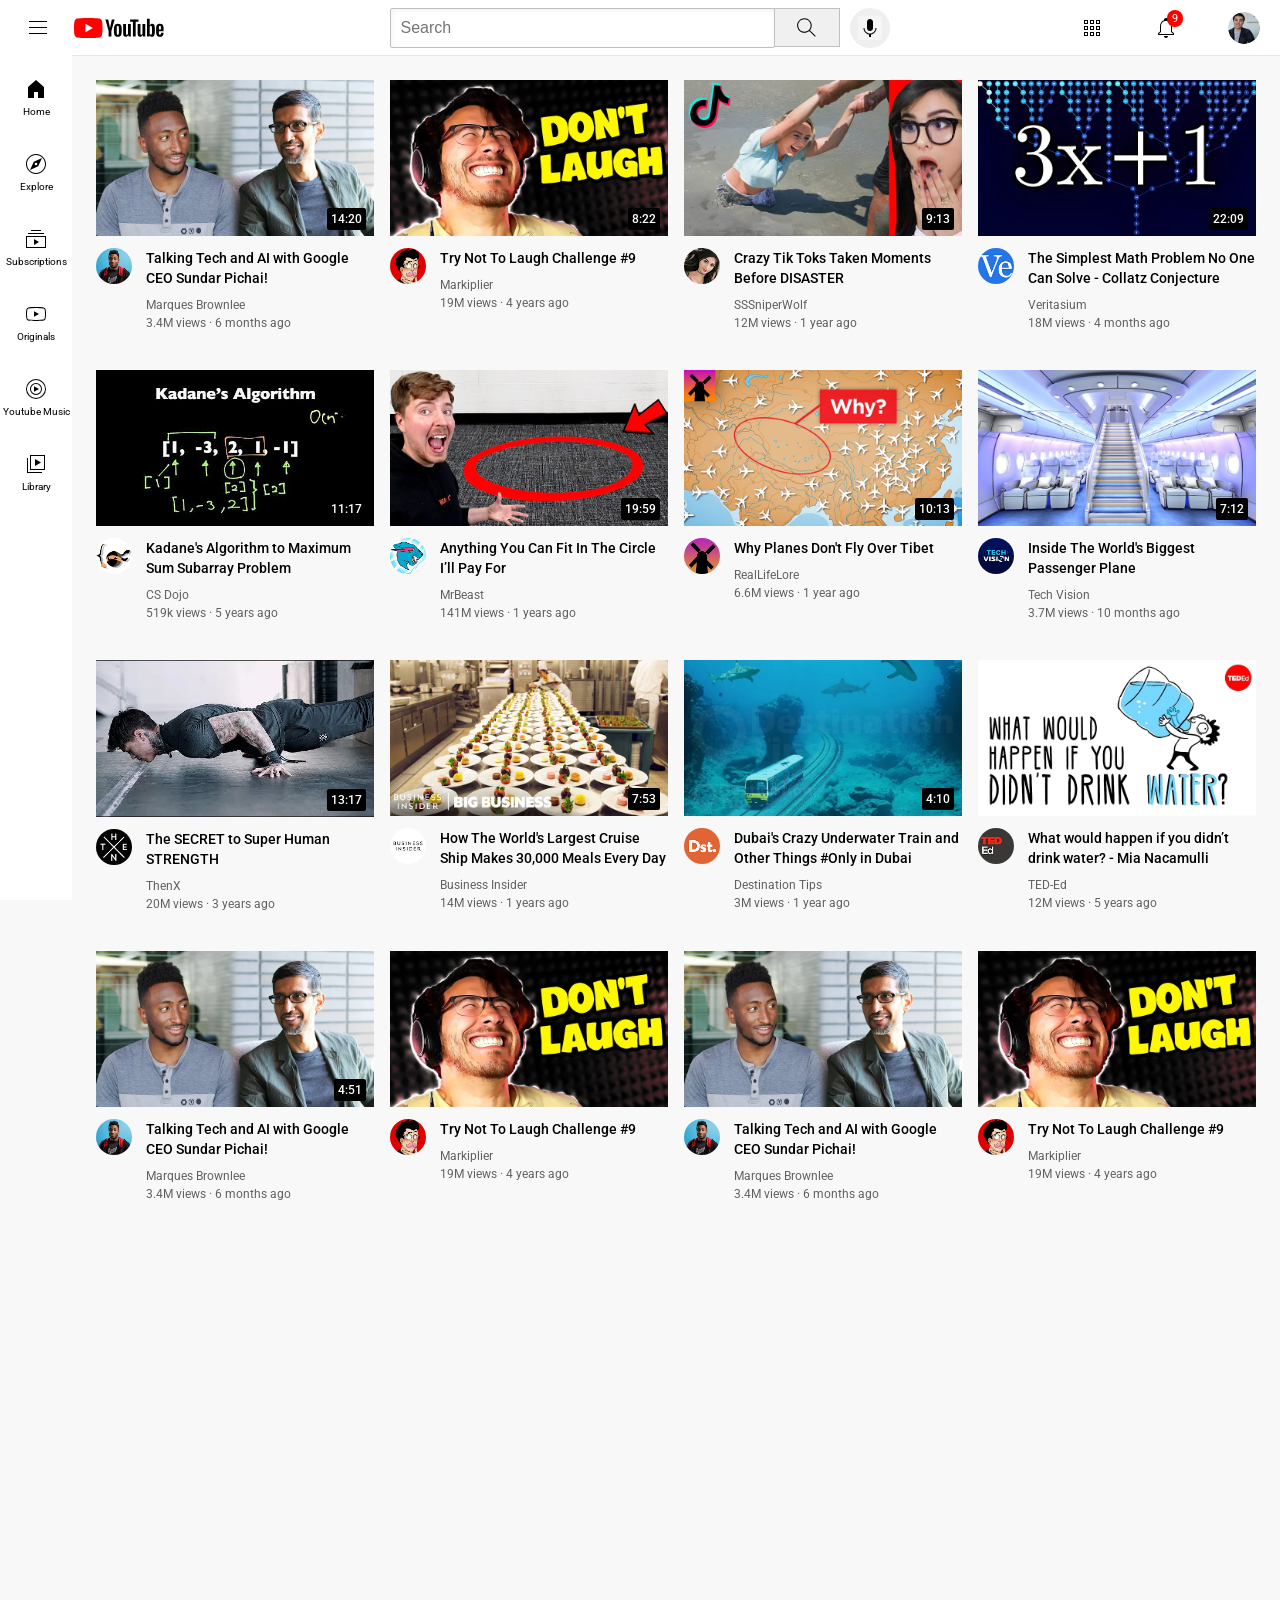
<file: index.html>
<!DOCTYPE html>
<html>
    <head>
        <link rel="preconnect" href="https://fonts.googleapis.com">
        <link rel="preconnect" href="https://fonts.gstatic.com" crossorigin>
        <link href="https://fonts.googleapis.com/css2?family=Roboto:wght@100;400;500;700&display=swap" rel="stylesheet">
        <link rel="stylesheet" href="styles_yt/general.css">
        <link rel="stylesheet" href="styles_yt/header.css">
        <link rel="stylesheet" href="styles_yt/video.css">
        <link rel="stylesheet" href="styles_yt/sidebar.css">
    </head>
    <body >
        <div class="header">
            <div class="left-section">
                <img class="hamburger-menu" src="icons/hamburger-menu.svg">
                <img class="youtube-logo" src="icons/youtube-logo.svg">
            </div>
            <div class="middle-section">
                <input class="search-bar" type="text" placeholder="Search">
                <button class="search-button">
                    <img class="search-icon" src="icons/search.svg">
                    <div class="tooltip">Search</div>
                </button>
                <button class="voice-button">
                    <img class="voice-icon" src="icons/voice-search-icon.svg">
                    <div class="tooltip">Search with your voice</div>
                </button>
            </div>
            <div class="right-section">
                <div class="upload-icon-container">
                    <img class="upload-icon" src="icons/upload.svg">
                </div>
                
                <img class="apps-icon" src="icons/youtube-apps.svg">
                <div class="notification-icon-container">
                    <img class="notification-icon" src="icons/notifications.svg">
                    <div class="notification-count">
                        9
                    </div>
                </div>
                
                <img class="current-user-picture" src="icons/my-channel.jpeg">
            </div>
            
        </div>
        <div class="sidebar">
            <div class="sidebar-link">
                <img src="icons/home.svg">
                <div>Home</div>
            </div>
            <div class="sidebar-link">
                <img src="icons/explore.svg">
                <div>Explore</div>
            </div>
            <div class="sidebar-link">
                <img src="icons/subscriptions.svg">
                <div>Subscriptions</div>
            </div>
            <div class="sidebar-link">
                <img src="icons/originals.svg">
                <div>Originals</div>
            </div>
            <div class="sidebar-link">
                <img src="icons/youtube-music.svg">
                <div>Youtube Music</div>
            </div>
            <div class="sidebar-link">
                <img src="icons/library.svg">
                <div>Library</div>
            </div>
        </div>
        <div class="video-grid">
            <div class="video-preview">
                <div class="thumbnail-row">
                    <img class="thumbnail" src="thumbnails/thumbnail-1.webp">
                    <div class="video-time">
                        14:20
                    </div>
                </div>
                <div class="video-info-grid">
                    <div class="channel-picture">
                        <img class="profile-picture" src="channel-picture/channel-1.jpeg">
                    </div>
                    <div class="video-info">
                        <p class="video-title">
                        Talking Tech and AI with Google CEO Sundar Pichai!
                        </p>
                        <p class="video-author">
                            Marques Brownlee        
                        </p>
                        <p class="video-stats">
                            3.4M views &#183; 6 months ago       
                        </p>
                    </div>             
                </div>
            </div>
            <div class="video-preview">
                <div class="thumbnail-row">
                    <img class="thumbnail" src="thumbnails/thumbnail-2.webp">
                    <div class="video-time">
                        8:22
                    </div>
                </div>
                <div class="video-info-grid">
                    <div class="channel-picture">
                        <img class="profile-picture" src="channel-picture/channel-2.jpeg">
                    </div>
                    <div class="video-info">
                        <p class="video-title">
                            Try Not To Laugh Challenge #9
                        </p>
                        <p class="video-author">
                            Markiplier        
                        </p>
                        <p class="video-stats">
                            19M views &#183; 4 years ago       
                        </p>
                    </div>
                </div>
            </div>
            <div class="video-preview">
                <div class="thumbnail-row">
                    <img class="thumbnail" src="thumbnails/thumbnail-3.webp">
                    <div class="video-time">
                        9:13
                    </div>
                </div>
                <div class="video-info-grid">
                    <div class="channel-picture">
                        <img class="profile-picture" src="channel-picture/channel-3.jpeg">
                    </div>
                    <div class="video-info">
                        <p class="video-title">
                            Crazy Tik Toks Taken Moments Before DISASTER
                        </p>
                        <p class="video-author">
                            SSSniperWolf        
                        </p>
                        <p class="video-stats">
                            12M views &#183; 1 year ago      
                        </p>
                    </div>             
                </div>
            </div>
            <div class="video-preview">
                <div class="thumbnail-row">
                    <img class="thumbnail" src="thumbnails/thumbnail-4.webp">
                    <div class="video-time">
                        22:09
                    </div>
                </div>
                <div class="video-info-grid">
                    <div class="channel-picture">
                        <img class="profile-picture" src="channel-picture/channel-4.jpeg">
                    </div>
                    <div class="video-info">
                        <p class="video-title">
                            The Simplest Math Problem No One Can Solve - Collatz Conjecture
                        </p>
                        <p class="video-author">
                            Veritasium        
                        </p>
                        <p class="video-stats">
                            18M views &#183; 4 months ago       
                        </p>
                    </div>
                </div>
            </div>
            <div class="video-preview">
                <div class="thumbnail-row">
                    <img class="thumbnail" src="thumbnails/thumbnail-5.webp">
                    <div class="video-time">
                        11:17
                    </div>
                </div>
                <div class="video-info-grid">
                    <div class="channel-picture">
                        <img class="profile-picture" src="channel-picture/channel-5.jpeg">
                    </div>
                    <div class="video-info">
                        <p class="video-title">
                            Kadane's Algorithm to Maximum Sum Subarray Problem
                        </p>
                        <p class="video-author">
                            CS Dojo        
                        </p>
                        <p class="video-stats">
                            519k views &#183; 5 years ago       
                        </p>
                    </div>             
                </div>
            </div>
            <div class="video-preview">
                <div class="thumbnail-row">
                    <img class="thumbnail" src="thumbnails/thumbnail-6.webp">
                    <div class="video-time">
                        19:59
                    </div>
                </div>
                <div class="video-info-grid">
                    <div class="channel-picture">
                        <img class="profile-picture" src="channel-picture/channel-6.jpeg">
                    </div>
                    <div class="video-info">
                        <p class="video-title">
                            Anything You Can Fit In The Circle I’ll Pay For
                        </p>
                        <p class="video-author">
                            MrBeast        
                        </p>
                        <p class="video-stats">
                            141M views &#183; 1 years ago       
                        </p>
                    </div>
                </div>
            </div>
            <div class="video-preview">
                <div class="thumbnail-row">
                    <img class="thumbnail" src="thumbnails/thumbnail-7.webp">
                    <div class="video-time">
                        10:13
                    </div>
                </div>
                <div class="video-info-grid">
                    <div class="channel-picture">
                        <img class="profile-picture" src="channel-picture/channel-7.jpeg">
                    </div>
                    <div class="video-info">
                        <p class="video-title">
                            Why Planes Don't Fly Over Tibet
                        </p>
                        <p class="video-author">
                            RealLifeLore        
                        </p>
                        <p class="video-stats">
                            6.6M views &#183; 1 year ago       
                        </p>
                    </div>             
                </div>
            </div>
            <div class="video-preview">
                <div class="thumbnail-row">
                    <img class="thumbnail" src="thumbnails/thumbnail-8.webp">
                    <div class="video-time">
                        7:12
                    </div>
                </div>
                <div class="video-info-grid">
                    <div class="channel-picture">
                        <img class="profile-picture" src="channel-picture/channel-8.jpeg">
                    </div>
                    <div class="video-info">
                        <p class="video-title">
                            Inside The World's Biggest Passenger Plane
                        </p>
                        <p class="video-author">
                            Tech Vision        
                        </p>
                        <p class="video-stats">
                            3.7M views &#183; 10 months ago       
                        </p>
                    </div>
                </div>
            </div>
            <div class="video-preview">
                <div class="thumbnail-row">
                    <img class="thumbnail" src="thumbnails/thumbnail-9.webp">
                    <div class="video-time">
                        13:17
                    </div>
                </div>
                <div class="video-info-grid">
                    <div class="channel-picture">
                        <img class="profile-picture" src="channel-picture/channel-9.jpeg">
                    </div>
                    <div class="video-info">
                        <p class="video-title">
                            The SECRET to Super Human STRENGTH
                        </p>
                        <p class="video-author">
                            ThenX        
                        </p>
                        <p class="video-stats">
                            20M views &#183; 3 years ago       
                        </p>
                    </div>             
                </div>
            </div>
            <div class="video-preview">
                <div class="thumbnail-row">
                    <img class="thumbnail" src="thumbnails/thumbnail-10.webp">
                    <div class="video-time">
                        7:53
                    </div>
                </div>
                <div class="video-info-grid">
                    <div class="channel-picture">
                        <img class="profile-picture" src="channel-picture/channel-10.jpeg">
                    </div>
                    <div class="video-info">
                        <p class="video-title">
                            How The World's Largest Cruise Ship Makes 30,000 Meals Every Day
                        </p>
                        <p class="video-author">
                            Business Insider        
                        </p>
                        <p class="video-stats">
                            14M views &#183; 1 years ago       
                        </p>
                    </div>
                </div>
            </div>
            <div class="video-preview">
                <div class="thumbnail-row">
                    <img class="thumbnail" src="thumbnails/thumbnail-11.webp">
                    <div class="video-time">
                        4:10
                    </div>
                </div>
                <div class="video-info-grid">
                    <div class="channel-picture">
                        <img class="profile-picture" src="channel-picture/channel-11.jpeg">
                    </div>
                    <div class="video-info">
                        <p class="video-title">
                        
                        Dubai's Crazy Underwater Train and Other Things #Only in Dubai
                        </p>
                        <p class="video-author">
                            Destination Tips        
                        </p>
                        <p class="video-stats">
                            3M views &#183; 1 year ago       
                        </p>
                    </div>             
                </div>
            </div>
            <div class="video-preview">
                <div class="thumbnail-row">
                    <img class="thumbnail" src="thumbnails/thumbnail-12.webp">
                </div>
                <div class="video-info-grid">
                    <div class="channel-picture">
                        <img class="profile-picture" src="channel-picture/channel-12.jpeg">
                    </div>
                    <div class="video-info">
                        <p class="video-title">
                            
                            What would happen if you didn’t drink water? - Mia Nacamulli
                        </p>
                        <p class="video-author">
                           TED-Ed        
                        </p>
                        <p class="video-stats">
                            12M views &#183; 5 years ago       
                        </p>
                    </div>
                </div>
            </div>
            <div class="video-preview">
                <div class="thumbnail-row">
                    <img class="thumbnail" src="thumbnails/thumbnail-1.webp">
                    <div class="video-time">
                        4:51
                    </div>
                </div>
                <div class="video-info-grid">
                    <div class="channel-picture">
                        <img class="profile-picture" src="channel-picture/channel-1.jpeg">
                    </div>
                    <div class="video-info">
                        <p class="video-title">
                        Talking Tech and AI with Google CEO Sundar Pichai!
                        </p>
                        <p class="video-author">
                            Marques Brownlee        
                        </p>
                        <p class="video-stats">
                            3.4M views &#183; 6 months ago       
                        </p>
                    </div>             
                </div>
            </div>
            <div class="video-preview">
                <div class="thumbnail-row">
                    <img class="thumbnail" src="thumbnails/thumbnail-2.webp">
                </div>
                <div class="video-info-grid">
                    <div class="channel-picture">
                        <img class="profile-picture" src="channel-picture/channel-2.jpeg">
                    </div>
                    <div class="video-info">
                        <p class="video-title">
                            Try Not To Laugh Challenge #9
                        </p>
                        <p class="video-author">
                            Markiplier        
                        </p>
                        <p class="video-stats">
                            19M views &#183; 4 years ago       
                        </p>
                    </div>
                </div>
            </div>
            <div class="video-preview">
                <div class="thumbnail-row">
                    <img class="thumbnail" src="thumbnails/thumbnail-1.webp">
                </div>
                <div class="video-info-grid">
                    <div class="channel-picture">
                        <img class="profile-picture" src="channel-picture/channel-1.jpeg">
                    </div>
                    <div class="video-info">
                        <p class="video-title">
                        Talking Tech and AI with Google CEO Sundar Pichai!
                        </p>
                        <p class="video-author">
                            Marques Brownlee        
                        </p>
                        <p class="video-stats">
                            3.4M views &#183; 6 months ago       
                        </p>
                    </div>             
                </div>
            </div>
            <div class="video-preview">
                <div class="thumbnail-row">
                    <img class="thumbnail" src="thumbnails/thumbnail-2.webp">
                </div>
                <div class="video-info-grid">
                    <div class="channel-picture">
                        <img class="profile-picture" src="channel-picture/channel-2.jpeg">
                    </div>
                    <div class="video-info">
                        <p class="video-title">
                            Try Not To Laugh Challenge #9
                        </p>
                        <p class="video-author">
                            Markiplier        
                        </p>
                        <p class="video-stats">
                            19M views &#183; 4 years ago       
                        </p>
                    </div>
                </div>
            </div>
        </div>  
             
    </body>
</html>
</file>
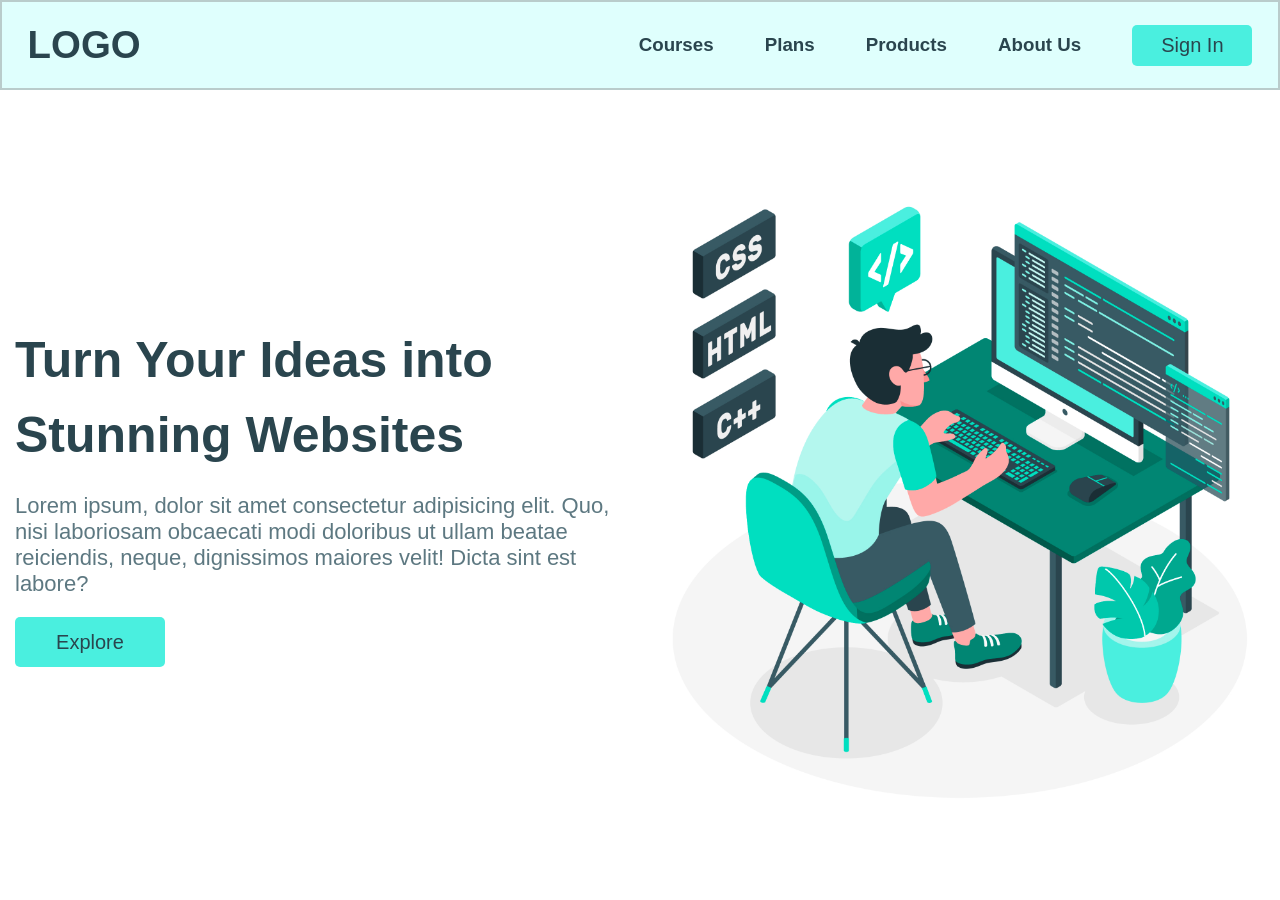
<file: t2.html>
<!DOCTYPE html>
<html lang="en">
<head>
    <meta charset="UTF-8">
    <meta name="viewport" content="width=device-width, initial-scale=1.0">
    <link rel="stylesheet" href="https://cdnjs.cloudflare.com/ajax/libs/font-awesome/6.7.2/css/all.min.css">
    <link rel="stylesheet" href="t2.css">
    <title>test</title>
</head>
<body>
    <main>
        <header>
        <div id="logo"><h2>LOGO</h2></div>
            <nav>
            <h3>Courses</h3>
            <h3>Plans</h3>
            <h3>Products</h3>
            <h3>About Us</h3>
            <button class="nav_btn">Sign In</button>
            <i class="fa-solid fa-bars" id="menu_icon"></i>
            </nav>
        </header>
        <div class="content">
            <div class="left">
                <h1>
                    Turn Your Ideas into <span>Stunning</span> Websites
                </h1>
                <p>Lorem ipsum, dolor sit amet consectetur adipisicing elit. Quo, nisi laboriosam obcaecati modi doloribus ut ullam beatae reiciendis, neque, dignissimos maiores velit! Dicta sint est labore?</p>
                <button>Explore</button>
            </div>
            <div class="right">
                <img src="./img/website.jpg" alt="Hero Image" id="hero">
            </div>
        </div>

    </main>
    
</body>
</html>
</file>
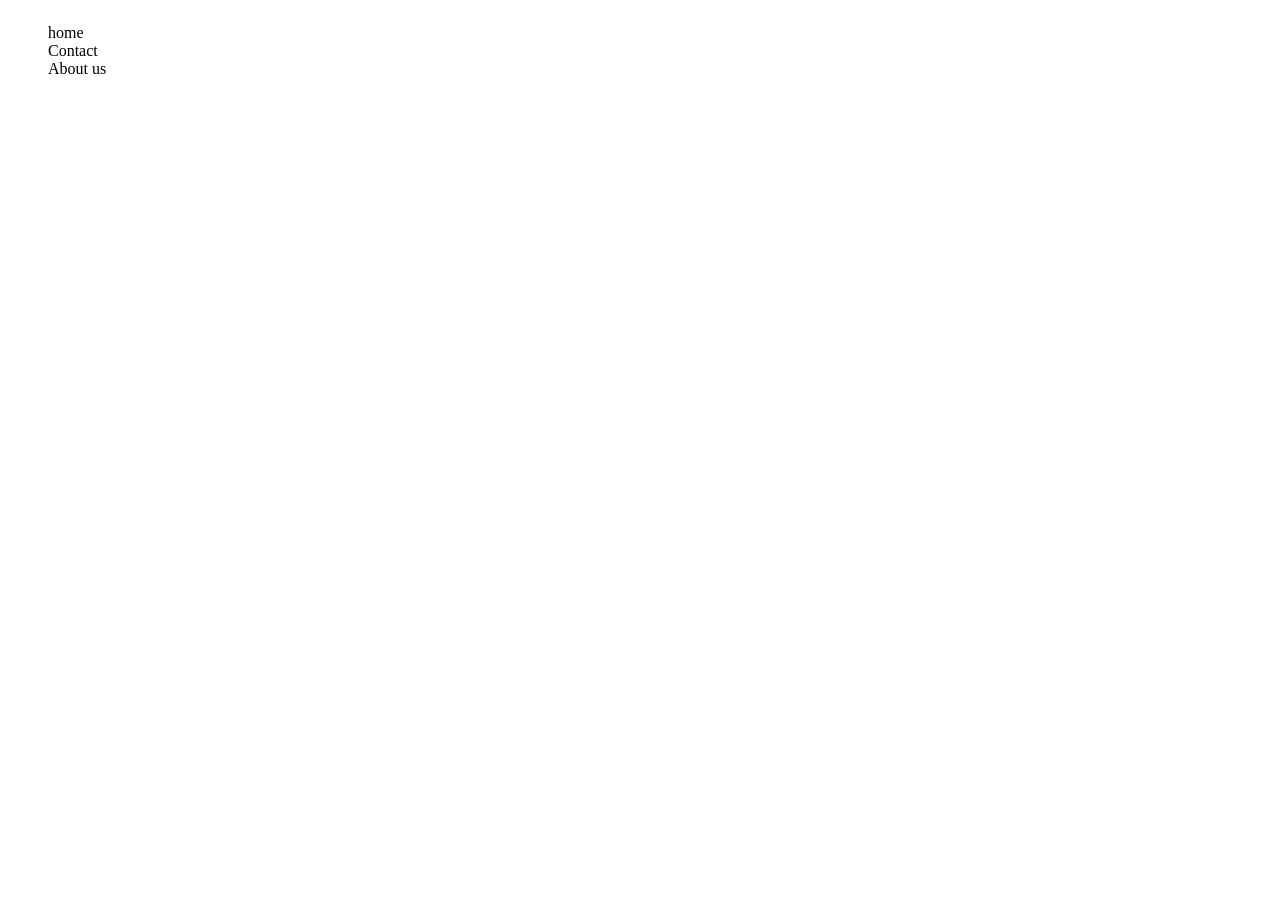
<file: t4.html>
<!DOCTYPE html>
<html lang="en">
<head>
    <meta charset="UTF-8">
    <meta name="viewport" content="width=device-width, initial-scale=1.0">
    <link rel="stylesheet" href="t4.css">
    <title>Document</title>
</head>
<body>
    <div class="header">
        <div class="logo"></div>
        <nav>
            <ul>
                <li>home</li>
                <li>Contact</li>
                <li>About us</li>
            </ul>
        </nav>
    </div>
</body>
</html>
</file>
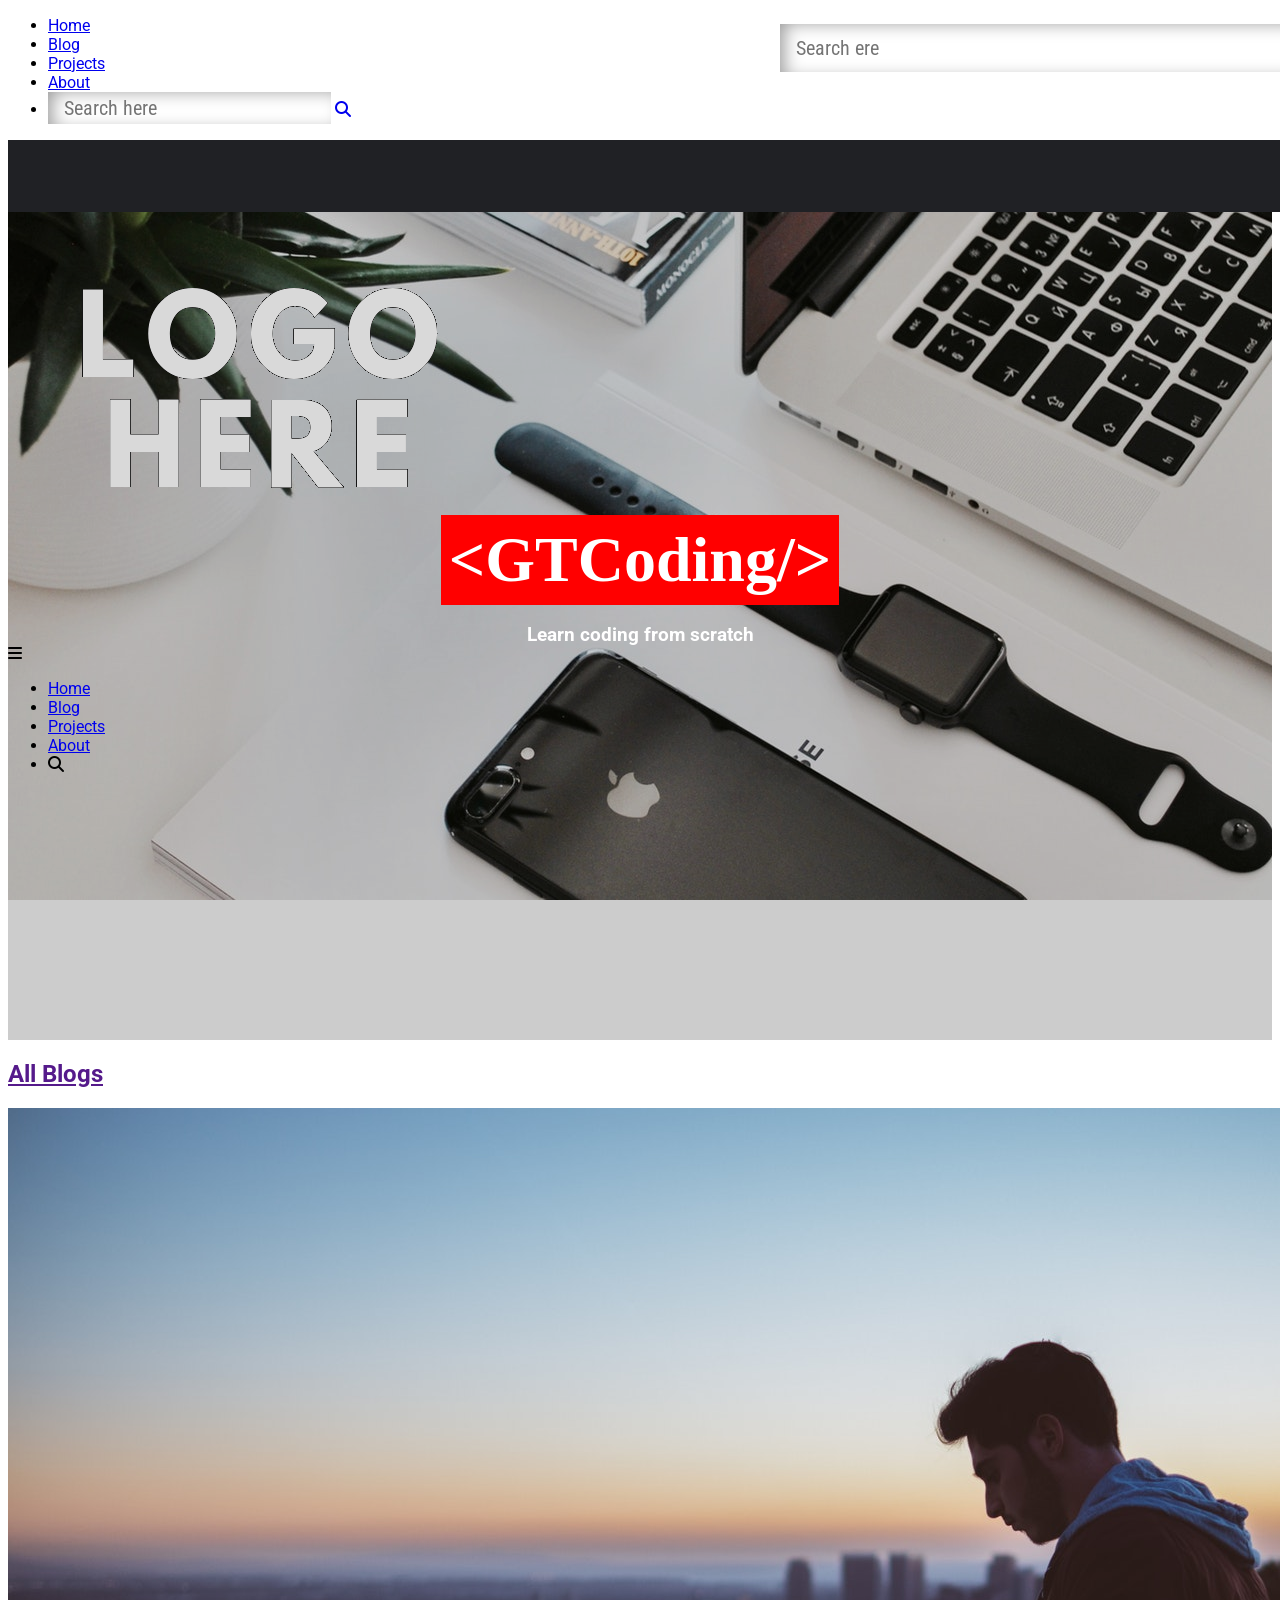
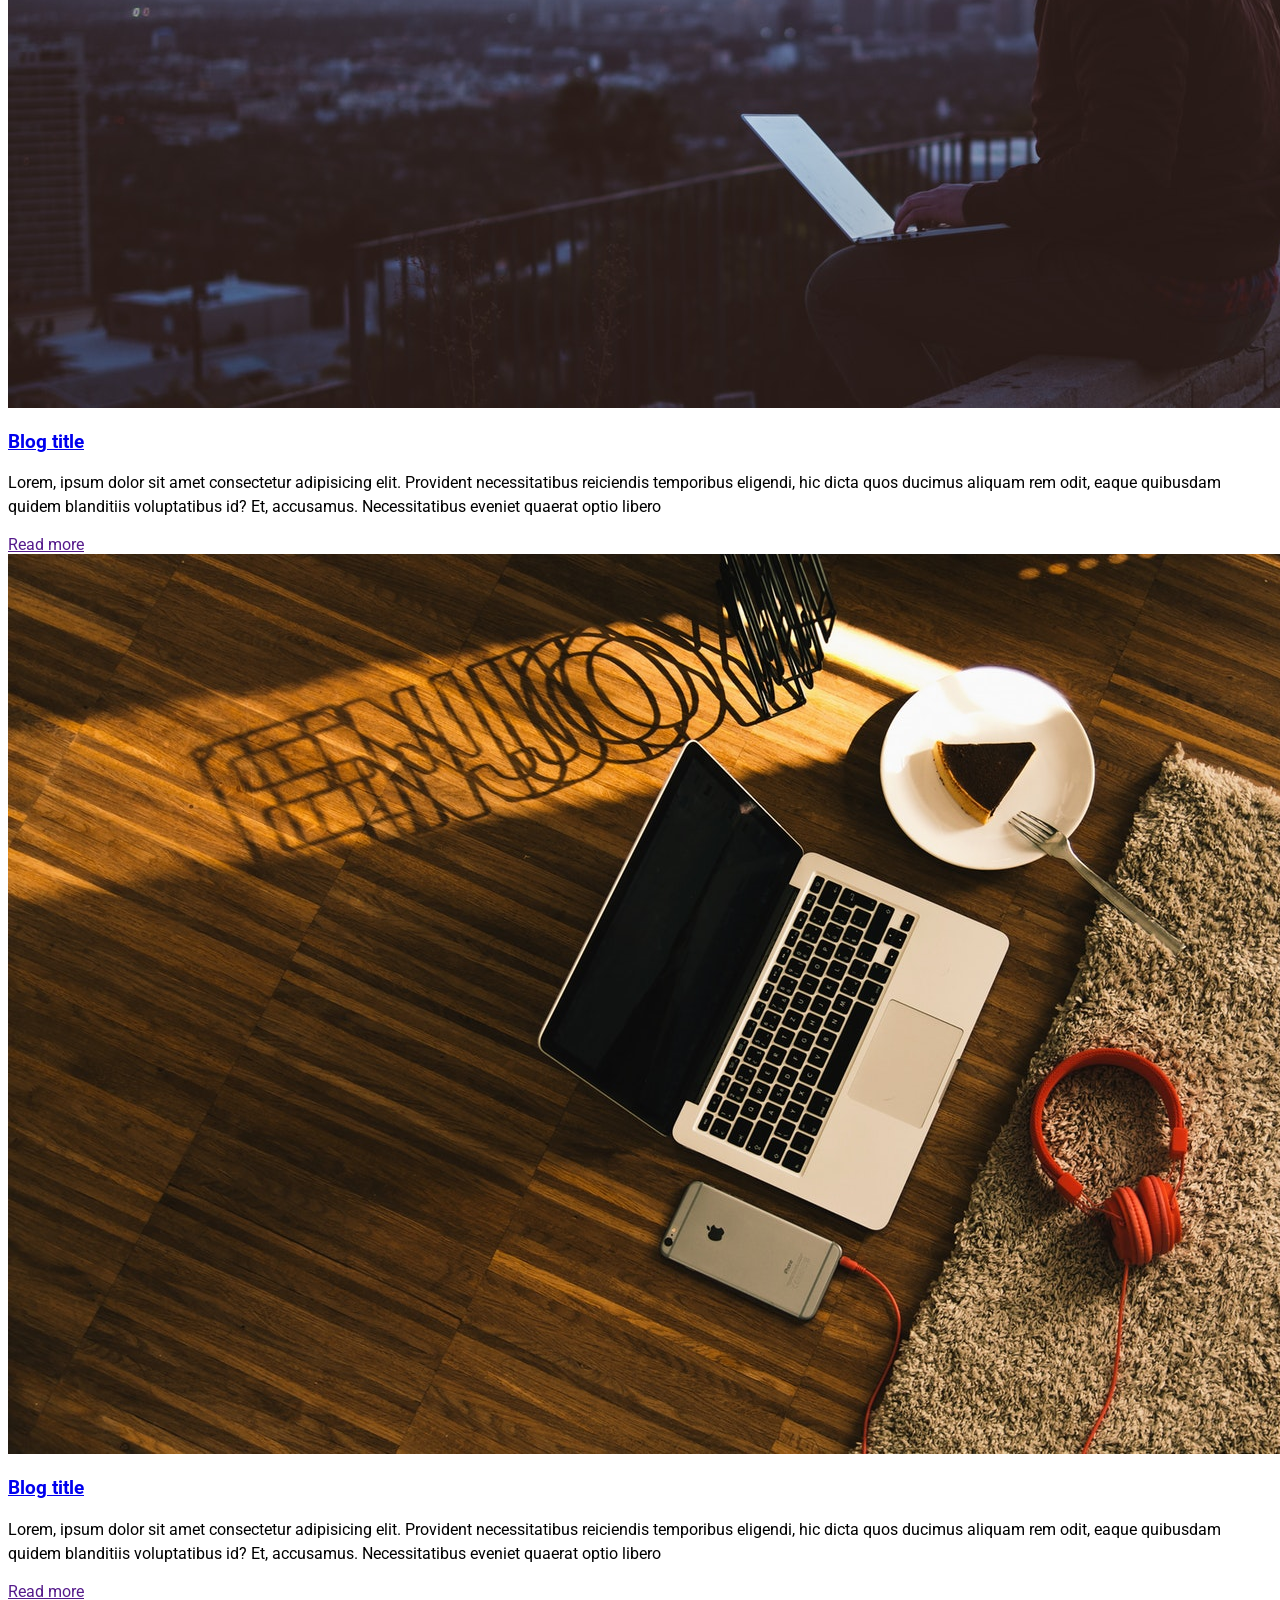
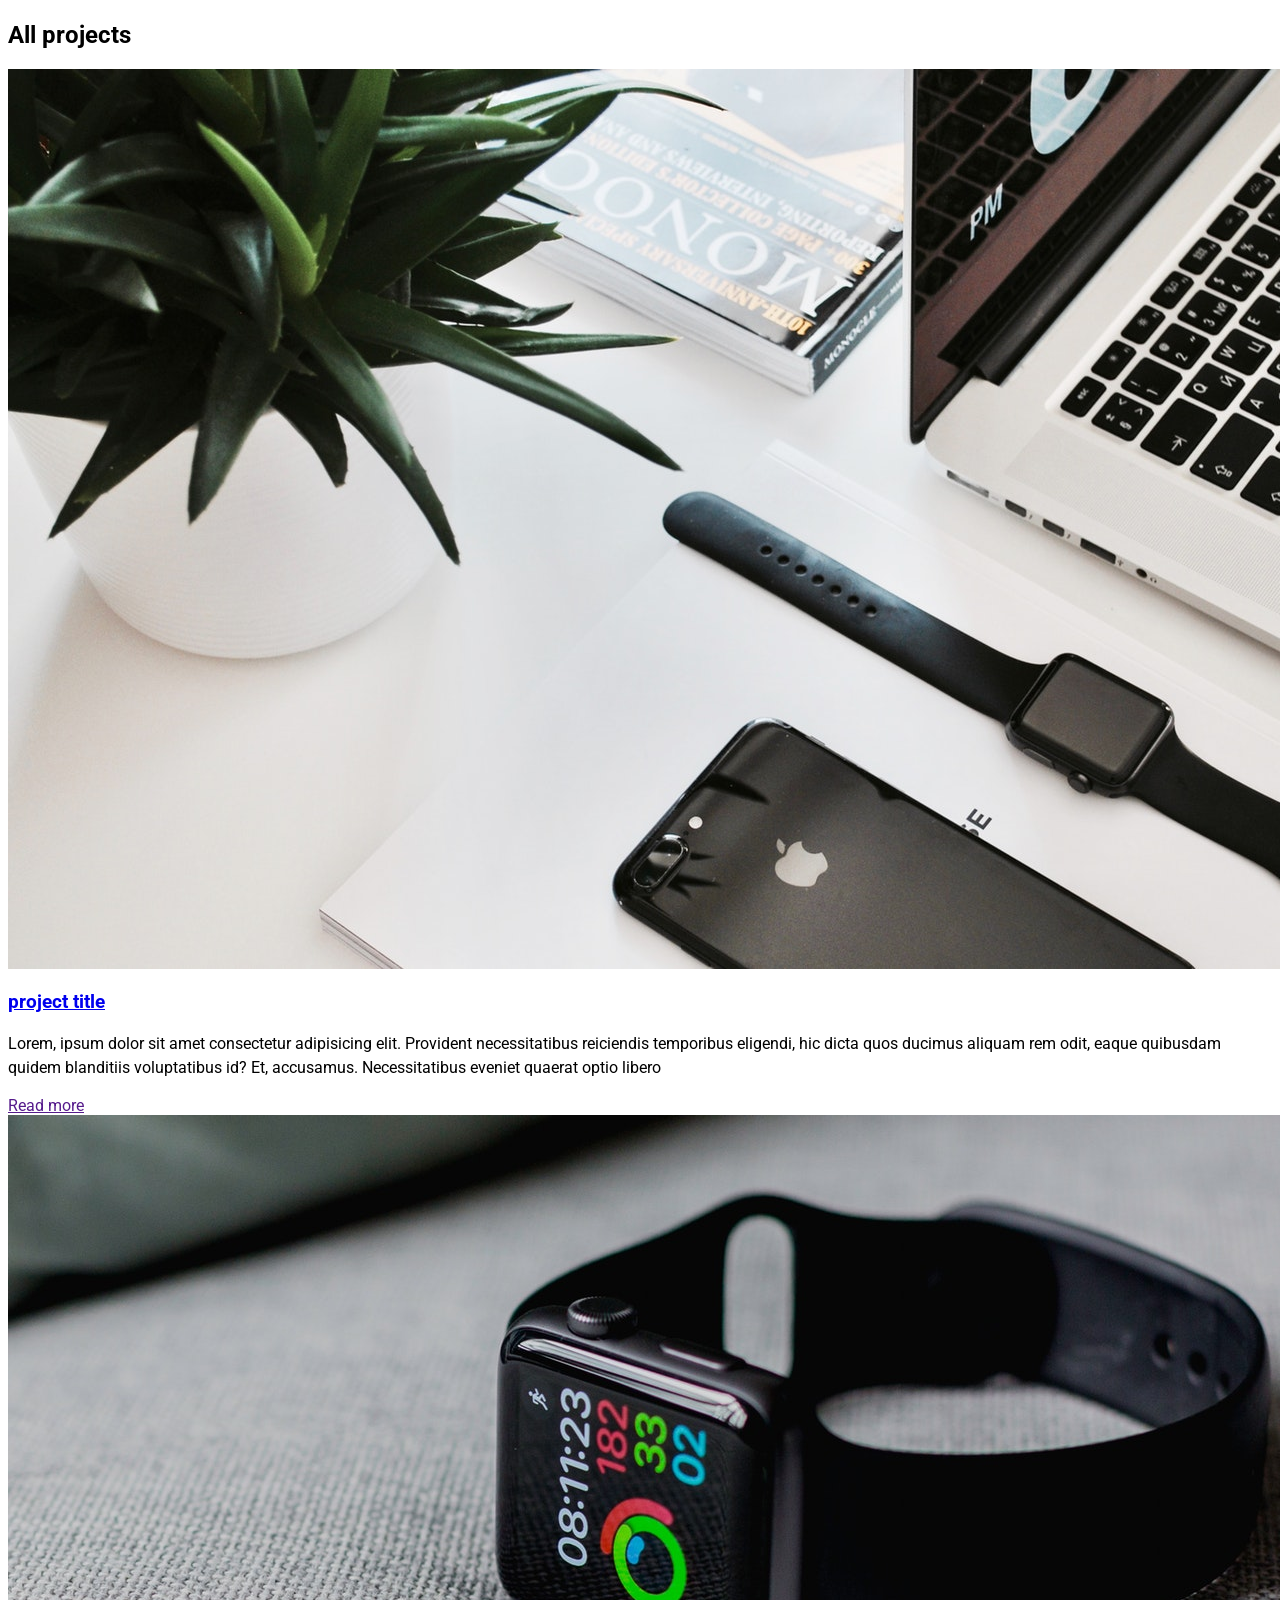
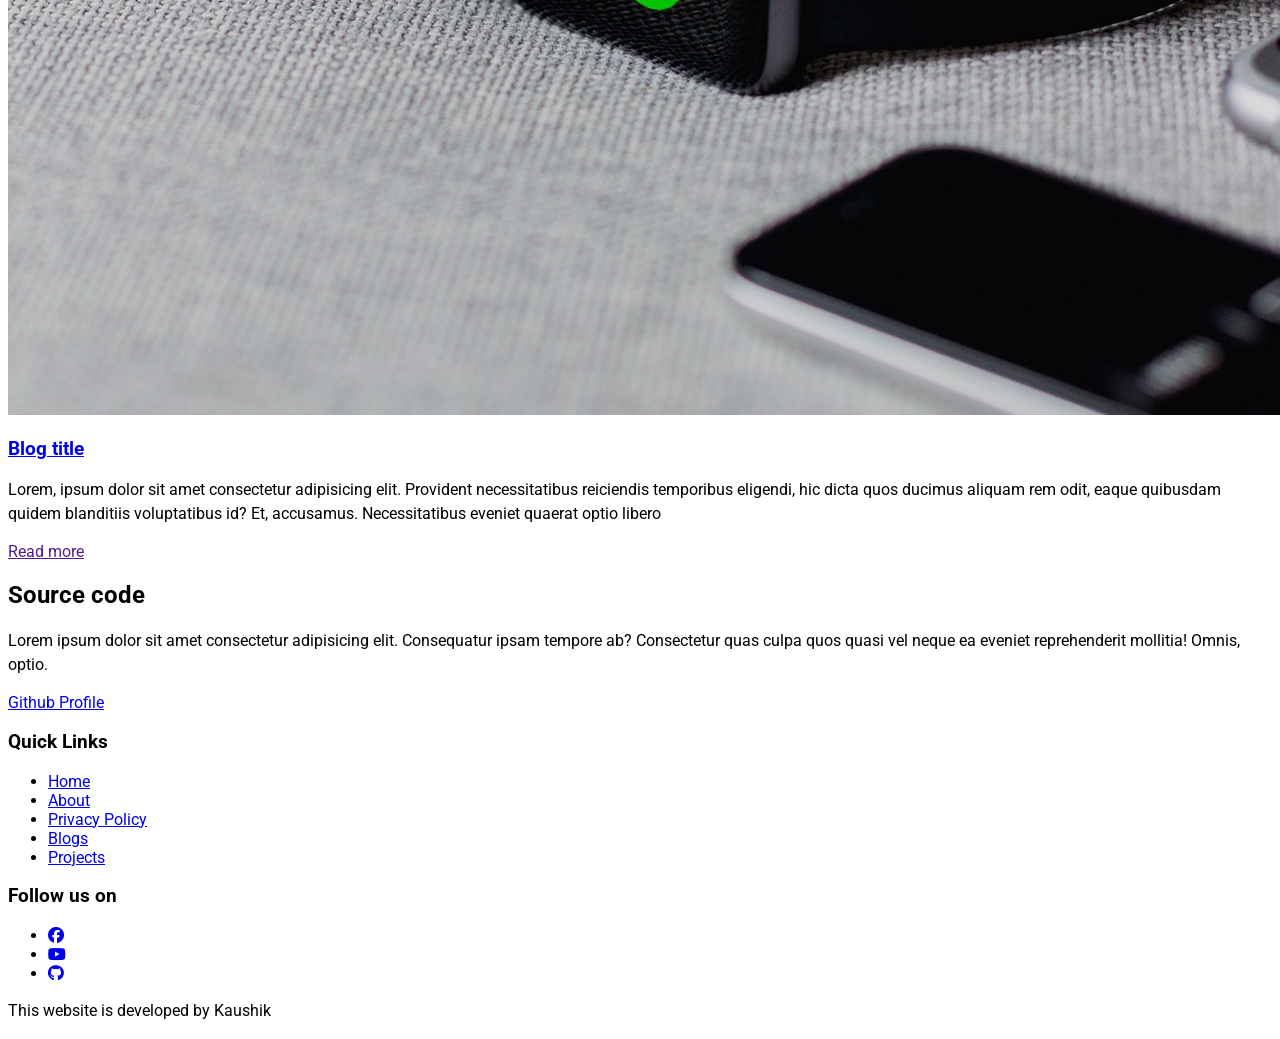
<file: temp.html>
<!DOCTYPE html>
<html lang="en">
<head>
    <meta charset="UTF-8">
    <meta name="viewport" content="width=device-width, initial-scale=1.0">
    <link rel="stylesheet" href="temp.css">
    <link rel="stylesheet" href="https://cdnjs.cloudflare.com/ajax/libs/font-awesome/6.7.2/css/all.min.css">
    <link rel="preconnect" href="https://fonts.googleapis.com">
    <link rel="preconnect" href="https://fonts.gstatic.com" crossorigin>
    <link rel="preconnect" href="https://fonts.googleapis.com">
    <link rel="preconnect" href="https://fonts.gstatic.com" crossorigin>
    <link
        href="https://fonts.googleapis.com/css2?family=Roboto+Condensed:ital,wght@0,100..900;1,100..900&family=Roboto+Slab:wght@100..900&family=Roboto:ital,wdth,wght@0,75..100,100..900;1,75..100,100..900&display=swap"
        rel="stylesheet">
    <title>GTcoding</title>
</head>
<body>
    <div id="slideout-menu">
        <ul>
            <li><a href="#">Home</a></li>
            <li><a href="#">Blog</a></li>
            <li><a href="#">Projects</a></li>
            <li><a href="#">About</a></li>
            <li>
                <input type="text" name="" id="" placeholder="Search here">
                <a href="#"><i class="fas fa-search"></i></a>
            </li>
        </ul>
    </div>
    <nav>
        <div class="lgog-img">
            <a href=""><img src="img/logo.png" alt="GTcodinglogog"></a>
        </div>
        <div id="menu-icon">
            <i class="fas fa-bars">

            </i>
        </div>
        <ul>
            <li><a href="#">Home</a></li>
            <li><a href="#">Blog</a></li>
            <li><a href="#">Projects</a></li>
            <li><a href="#">About</a></li>
            <li><div id="search-icon"><i class="fas fa-search"></i></div></li>
        </ul>
    </nav>
    <div id="searchbox">
        <input type="text" name="" id="" placeholder="Search ere">
    </div>
    <div id="banner">
        <h1>&lt;GTCoding/&gt;</h1>
        <h3>Learn coding from scratch</h3>
    </div>
    <main>
        <a href="">
            <h2 class="section-heading">All Blogs</h2>
        </a>
        <section>
            <div class="card">
                <div class="card-image">
                    <a href="#"><img src="img/1.jpg" alt="Card Image"></a>
                </div>
                <div class="card-description">
                    <a href="#">
                        <h3>Blog title</h3>
                    </a>
                    <p>Lorem, ipsum dolor sit amet consectetur adipisicing elit. Provident necessitatibus reiciendis temporibus eligendi, hic dicta quos ducimus aliquam rem odit, eaque quibusdam quidem blanditiis voluptatibus id? Et, accusamus. Necessitatibus eveniet quaerat optio libero </p>
                    <a href="" class="btn-readmore">Read more</a>
                </div>
            </div>

            <div class="card">
                <div class="card-image">
                    <a href="#"><img src="img/2.jpg" alt="Card Image"></a>
                </div>
                <div class="card-description">
                    <a href="#">
                        <h3>Blog title</h3>
                    </a>
                    <p>Lorem, ipsum dolor sit amet consectetur adipisicing elit. Provident necessitatibus reiciendis temporibus
                        eligendi, hic dicta quos ducimus aliquam rem odit, eaque quibusdam quidem blanditiis voluptatibus id? Et,
                        accusamus. Necessitatibus eveniet quaerat optio libero </p>
                    <a href="" class="btn-readmore">Read more</a>
                </div>
            </div>
        </section>
        <h2 class="section-heading">All projects</h2>

        <section>
            <div class="card">
                <div class="card-image">
                    <a href="#"><img src="img/3.jpg" alt="Card Image"></a>
                </div>
                <div class="card-description">
                    <a href="#">
                        <h3>project title</h3>
                    </a>
                    <p>Lorem, ipsum dolor sit amet consectetur adipisicing elit. Provident necessitatibus reiciendis temporibus
                        eligendi, hic dicta quos ducimus aliquam rem odit, eaque quibusdam quidem blanditiis voluptatibus id?
                        Et, accusamus. Necessitatibus eveniet quaerat optio libero </p>
                    <a href="" class="btn-readmore">Read more</a>
                </div>
            </div>
        
            <div class="card">
                <div class="card-image">
                    <a href="#"><img src="img/4.jpg" alt="Card Image"></a>
                </div>
                <div class="card-description">
                    <a href="#">
                        <h3>Blog title</h3>
                    </a>
                    <p>Lorem, ipsum dolor sit amet consectetur adipisicing elit. Provident necessitatibus reiciendis temporibus
                        eligendi, hic dicta quos ducimus aliquam rem odit, eaque quibusdam quidem blanditiis voluptatibus id?
                        Et,
                        accusamus. Necessitatibus eveniet quaerat optio libero </p>
                    <a href="" class="btn-readmore">Read more</a>
                </div>
            </div>
        </section>

        <h2 class="section-heading">Source code</h2>
        <section id="source-code">
            <p>Lorem ipsum dolor sit amet consectetur adipisicing elit. Consequatur ipsam tempore ab? Consectetur quas culpa quos quasi vel neque ea eveniet reprehenderit mollitia! Omnis, optio.</p>
            <a href="#">Github Profile</a>
        </section>

        <footer>
            <div id="left-footer">
                <h3>Quick Links</h3>
            <p>
                <ul>
                    <li><a href="#">Home</a></li>
                    <li><a href="#">About</a></li>
                    <li><a href="#">Privacy Policy</a></li>
                    <li><a href="#">Blogs</a></li>
                    <li><a href="#">Projects</a></li>
                </ul>
            </p>
            </div>

            <div id="right-footer">
                <h3>Follow us on</h3>
                <div id="social-media-footer">
                    <ul>
                        <li><a href="#"><i class="fab fa-facebook"></i></a></li>
                        <li><a href="#"><i class="fab fa-youtube"></i></a></li>
                        <li><a href="#"><i class="fab fa-github"></i></a></li>
                    </ul>
                </div>
                <p>This website is developed by Kaushik</p>
            </div>
            
        </footer>
    </main>
</body>
</html>
</file>
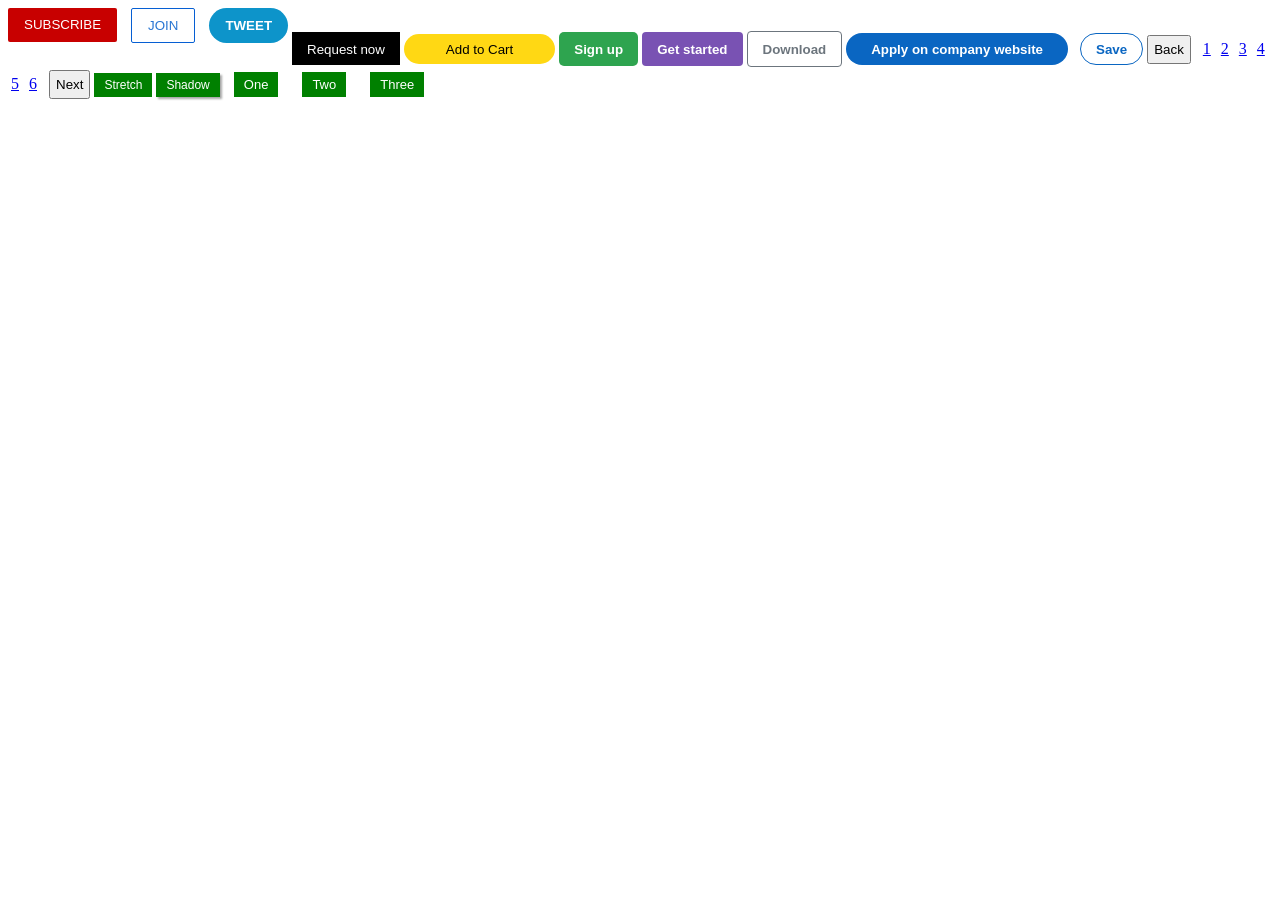
<file: intro-to-html/buttons.html>
<!DOCTYPE html>
<html>
    <head>
        <title>Buttons</title>
        <link rel="stylesheet" href="styles/buttons.css">
    </head>
    <body>
        <button class="subscribe-button">
            SUBSCRIBE
        </button>
        <button class="join-button">
            JOIN
        </button>
        <button class="tweet-button">
            TWEET
        </button>
        <button class="uber-button">
            Request now
        </button>
        <button class="amazon-button">
            Add to Cart
        </button>
        <button class="github-button">
            Sign up
        </button>
        <button class="bootstrap1-button">
            Get started
        </button>
        <button class="bootstrap2-button">
            Download
        </button>
        <button class="linkedin1-button">
            Apply on company website
        </button>
        <button class="linkedin2-button">
            Save
        </button>
        <button class="back-button" href="https://google.com/">Back</button>
        <a class="search-button" href="https://google.com/">1</a>
        <a class="search-button" href="https://google.com/">2</a>
        <a class="search-button" href="https://google.com/">3</a>
        <a class="search-button" href="https://google.com/">4</a>
        <a class="search-button" href="https://google.com/">5</a>
        <a class="search-button" href="https://google.com/">6</a>
        <button class="next-button" href="https://google.com/">Next</button>
        <button class="stretch" >Stretch</button>
        <button class="shadow">Shadow</button>
        <button class="one">One</button>
        <button class="one">Two</button>
        <button class="one">Three</button>
    </body>
</html>
</file>
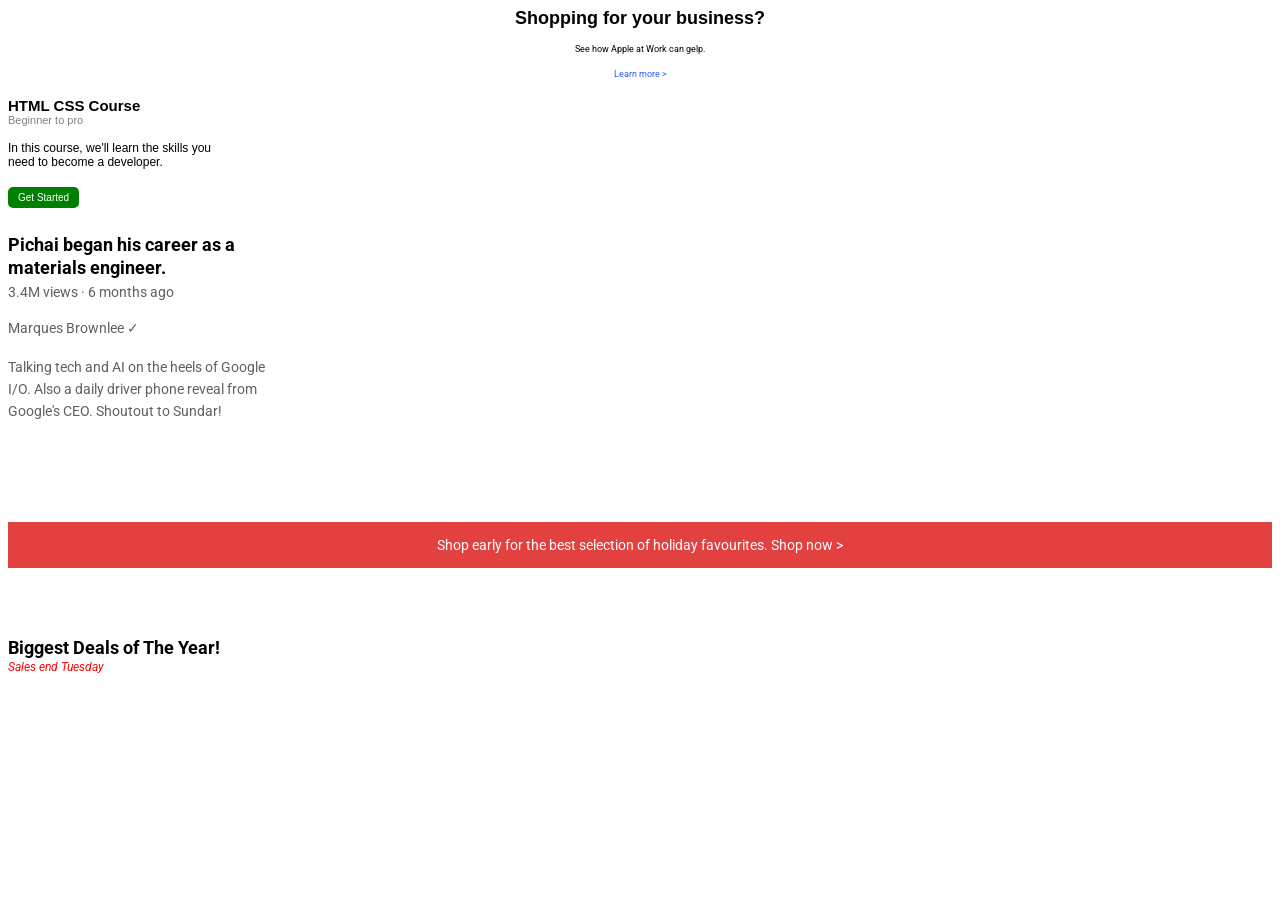
<file: intro-to-html/text.html>
<!DOCTYPE html>
<html>
    <head>
        <link rel="preconnect" href="https://fonts.googleapis.com">
    <link rel="preconnect" href="https://fonts.gstatic.com" crossorigin>
    <link href="https://fonts.googleapis.com/css2?family=Roboto:ital,wght@0,100;0,300;0,400;0,500;0,700;0,900;1,100;1,300;1,400;1,500;1,700;1,900&display=swap" rel="stylesheet">
        <title>
            Practice
        </title>
    <link rel="stylesheet" href="styles/text.css">
    </head>
    <body>
        <p class="prac2">Shopping for your business?</p>
        <p class="prac3">See how Apple at Work can gelp.</p>
        <p class="prac4">Learn more ></p>
        <br>
        <p class="course">HTML CSS Course</p>
        <p class="btp">Beginner to pro</p>
        <p class="course-info">In this course, we'll learn the skills you need to become a developer.</p>
        <button class="getstarted">Get Started</button>
        <br>
        <p class="video-title">Pichai began his career as a materials engineer.</p>
        <p class="stats">
            3.4M views &#183; 6 months ago
        </p>
        <p class="video-author">
            Marques Brownlee &#10003
        </p>
        <p class="video-description">
            Talking tech and AI on the heels of Google I/O. Also a daily driver phone reveal from Google's CEO. Shoutout to Sundar!
        </p>
        <p class="apple-text">
            Shop early for the best selection of holiday favourites. <span class="span-shop">Shop now &gt;</span>
        </p>
        <br>
        <p class="video-title">Biggest Deals of The Year!</p>
        <p class="sales">Sales end Tuesday</p>
        
        
    </body>
</html>
</file>
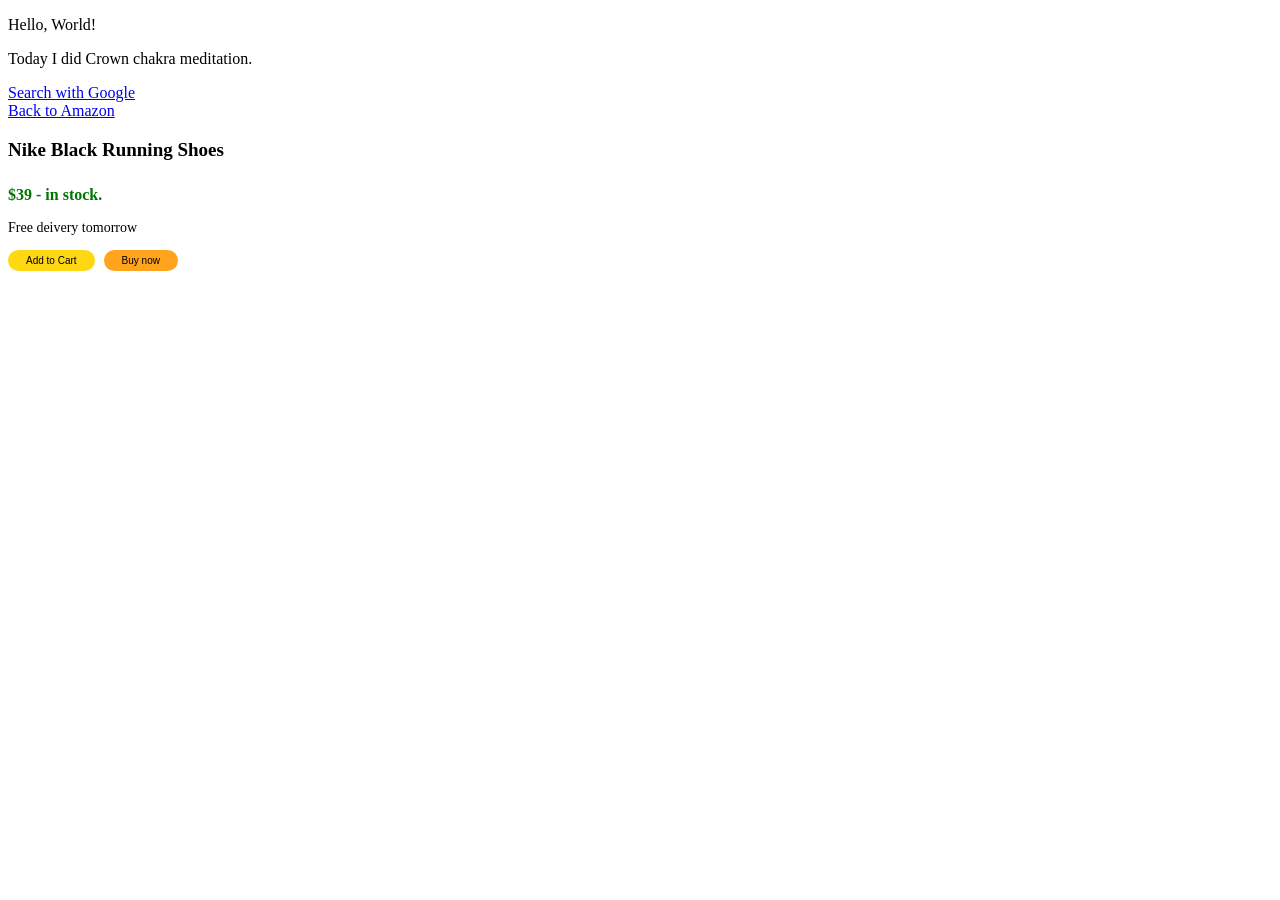
<file: intro-to-html/website.html>
<!DOCTYPE html>
<style>
    .heading{
        font-weight: bold;
        font-size: 19px;
        font-family: 'Trebuchet MS', 'Lucida Sans Unicode', 'Lucida Grande', 'Lucida Sans', Arial, sans-serif 'Franklin Gothic Medium', 'Arial Narrow', Arial, sans-serif;
    }
    .price{
        margin-top: 25px;
        color: rgb(0, 118, 0);
        font-weight: 600;
    }
    .delivery{
        font-size: 14px;
    }
    .addtocart{
        background-color: rgb(255, 216, 20);
        color: black;
        padding-top: 5px;
        padding-bottom: 5px;
        padding-left: 18px;
        padding-right: 18px;
        border:none;
        border-radius: 20px;
        font-size: 10px;
        margin-right: 5px;
    }

    .addtocart:hover{
        background-color:rgb(247, 202, 0);
    }
    .addtocart:active{
        opacity: 0.7;
    }
    .buynow:hover{
        background-color: rgb(230, 150 , 22);
    }
    .buynow:active{
        opacity: 0.70;
    }
    .buynow{
        background-color: rgb(255, 164, 28);
        color: black;
        padding-top: 5px;
        padding-bottom: 5px;
        padding-left: 18px;
        padding-right: 18px;
        border:none;
        border-radius: 20px;
        font-size: 10px;
    }
    .back-amzn:hover{
       color: rgb(201, 182, 14);
    }
</style>
<p>
    Hello, World!
</p>
<p>
    Today I did Crown chakra meditation.
</p>
<a  href="https://google.com" target="_blank">
    Search with Google
</a>

<br>

<a class="back-amzn" href="https://amazon.com" target="_blank">
    Back to Amazon
</a>
<p class="heading">
    Nike Black Running Shoes
</p>
<p class="price">
    $39 - in stock.
</p>
<p class="delivery">
    Free deivery tomorrow
</p>
<button class="addtocart">
    Add to Cart
</button>
<button class="buynow">
    Buy now
</button>
</file>
<file: styles_yt/general.css>
p{
    font-family: roboto, arial;
    margin-top: 0;
    margin-bottom: 0;

}
body{
    margin: 0;
    height: 3000px;
    padding-top: 80px;
    padding-left: 96px;
    padding-right: 24px;
    background-color: rgb(248, 248, 248);
}
</file>
<file: styles_yt/header.css>
.header{
    height: 55px;

    display: flex;
    flex-direction: row;
    justify-content: space-between;

    position: fixed;
    top: 0;
    left: 0;
    right: 0;


    background-color: white;
    border-bottom-width: 1px;
    border-bottom-style: solid;
    border-bottom-color: rgb(230, 230, 230);
    z-index: 100;
}
.left-section{
    display: flex;
    align-items: center;
}
.middle-section{
    flex: 1;
    margin-left: 70px;
    margin-right: 35px;
    max-width: 500px;
    display: flex;
    align-items: center;
}
.right-section{
    width: 180px;
    margin-right: 20px;
    display: flex;
    align-items: center;
    justify-content: space-between;
    flex-shrink: 0;
}
.hamburger-menu{
    margin-left: 26px;
    margin-right: 24px;
    height: 24px; 
}
.youtube-logo{
    height: 20px;
}
.search-button,
 .voice-button,
 .upload-icon-container{
    display: flex;
    justify-content: center;
    align-items: center;

    position: relative;

}
.search-button{
    height: 39px;
    width: 66px;
    background-color: rgb(240, 240, 240);
    border-width: 1px;
    border-style: solid;
    border-color: rgb(192, 192, 192);
    margin-left: -1px;
    margin-right: 10px;

}
.search-button .tooltip,
.voice-button .tooltip,
.upload-icon-container{
    position: absolute;
    background-color: gray;
    color: white;
    padding-top: 4px;
    padding-bottom: 4px;
    padding-left: 8px;
    padding-right: 8px;
    border-radius: 2px;
    font-size: 12px;
    bottom: -30px;
    opacity: 0;
    white-space: nowrap;
}
.search-button:hover .tooltip,
.voice-button:hover .tooltip,
.upload-icon-container:hover .tooltip{
    opacity: 1;
    transition: opacity 0.15s;
    pointer-events: none;
    font-family: roboto, arial;
}
.voice-button{
    height: 40px;
    width: 40px;
    border-radius: 20px;
    border: none;
}
.voice-icon{
    height: 24px;
    background-color: rgb(245, 245, 245);
}
.search-bar{
    flex: 1;
    height: 36px;
    padding-left: 10px;
    font-size: 16px;
    border-width: 1px;
    border-style: solid;
    border-color: rgb(192, 192, 192);
    border-radius: 2px;
    box-shadow: inset 1px 2px 5px
    rgba(0, 0, 0, 0.05);
    width: 0;

}
.search-bar::placeholder{
    font-family: robot, arial;
    font-size: 16px;
}
.search-icon{
    height: 25px;

    
}
.upload-icon{
    height: 24px;
}
.apps-icon{
    height: 24px;
}
.notification-icon{
    margin-top: 4px;
    height: 24px;
}
.current-user-picture{
    height: 32px;
    border-radius: 16px;
}
.notification-icon-container{
    position: relative;
}
.notification-count{
    position: absolute;
    top: -2px;
    right: -5px;
    background-color: red;
    font-family: roboto, arial;
    color: white;
    padding-left: 5px;
    padding-right: 5px;
    padding-top: 2px;
    padding-bottom: 2px;
    border-radius: 10px;
    font-size: 11px;
}
</file>
<file: styles_yt/video.css>
.thumbnail{
    width: 100%;

}
.video-time{
    background-color: black;
    color: white;
    position: absolute;
    bottom: 10px;
    right: 8px;
    font-family: roboto, arial;
    font-size: 12px;
    font-weight: 500;
    padding: 4px;
    border-radius: 2px;
}
.video-author,
.video-stats{
    font-size: 12px;
    color: rgb(96, 96, 96);
}
.video-author{
    margin-bottom: 4px;
}
.video-title{
    margin-top: 0px;
    font-size: 14px;
    font-weight: 500;
    line-height: 20px;
    margin-bottom: 10px;

}

.video-grid{
    display: grid;
    grid-template-columns: 1fr 1fr 1fr;
    column-gap: 16px;
    row-gap: 40px;
}

@media(max-width:750px){
    .video-grid{
        grid-template-columns: 1fr 1fr;
    }
}

@media(min-width:751px) and (max-width:999px){
    .video-grid{
        grid-template-columns: 1fr 1fr 1fr;
    }
}

@media(min-width: 1000px){
    .video-grid{
        grid-template-columns: 1fr 1fr 1fr 1fr;
    }
}
.video-info-grid{
    display: grid;
    grid-template-columns: 50px 1fr;
}
.profile-picture{
    width: 36px;
    border-radius: 30px;
    
}
.thumbnail-row{
    margin-bottom: 8px;
    position: relative;
}
</file>
<file: styles_yt/sidebar.css>
.sidebar{
    position: fixed;
    left: 0;
    bottom: 0;
    top: 55px;


    background-color: white;
    width: 72px;
    z-index: 102;
    padding-top: 5px;
}
.sidebar-link{
    height: 74px;
    margin-bottom: 1px;
    display: flex;
    align-items: center;
    justify-content: center;
    flex-direction: column;
    cursor: pointer;
}
.sidebar-link:hover{
    background-color: rgb(235, 231, 231);
}
.sidebar-link img{
    height: 24px;
    margin-bottom: 5px;
}
.sidebar-link div{
    font-family: roboto, arial;
    font-size: 10px;
}
</file>
<file: t2.css>
* {
margin: 0;
padding: 0;
font-family: 'Gill Sans', 'Gill Sans MT', Calibri, 'Trebuchet MS', sans-serif;
box-sizing: border-box;
}

html {
    height: 100%;
    width: 100%;
}

body {
    height: 100%;
    width: 100%;
}

main {
    height: 100%;
    width: 100%;
    position: relative;
}

header {
    background-color: rgb(223, 255, 253);
    color: #2a454e;
    height: 90px;
    width: 100vw;
    display: flex;
    align-items: center;
    justify-content:space-between;
    padding: 0 2vw;
    border: 2px solid #7a777760;
}

#logo {
    font-size: 2vw;
    font-weight: 700;
}

header nav h3 {
    font-weight: 600;
}

header nav {
    display: flex;
    justify-content: center;
    align-items: center;
    gap: 4vw;
}

#menu_icon {
    font-size: 6.1vw;
    display: none;
}


.content {
    height: calc(100% - 90px);
    width: 100%;
    display: flex;
}

.left {
    width: 50%;
    height: 100%;
    display: flex;
    flex-direction: column;
    justify-content: center;
    padding: 25px 15px;
}

.left h1 {
    font-family:'Segoe UI', Tahoma, Geneva, Verdana, sans-serif;
    color:#2A454E;
    font-size: 50px;
    line-height: 1.5;
    margin-bottom: 20px;
}

.left p {
    font-size: 22px;
    color: #385a64d0;
}

.left button {
    height: 40px;
    width: 100px;
    font-size: 20px;
    margin: 20px 0 0 0;
    background-color: #4AEFDF;
    border: none;
    border-radius: 5px;
    box-sizing: content-box;
    color: #2A454E;
    padding: 5px 25px;
}

.right {
    width: 50%;
    height: 100%;
    display: flex;
    align-items: center;
    justify-content: center;
}

.right img {
    max-width: 100%;
    max-height: 100%;
}

.nav_btn {
    height: 35px;
        width: 80px;
        font-size: 20px;
        margin: 0;
        background-color: #4AEFDF;
        border: none;
        border-radius: 5px;
        box-sizing: content-box;
        color: #2A454E;
        padding: 3px 20px;
}

@media (max-width:600px) {
    header {
        height: 100px;
    }

    #logo {
        font-size: 4vw;
    }

    nav h3,
    .nav_btn {
        display: none;
    }

    #menu_icon {
        display: block;
    }

    .content {
        height: calc(100% - 100px);
        flex-direction: column;
    }

    .left, .right {
        width: 100%;
        height: 50%;
        align-items: center;
    }
    .left h1, p {
        text-align: center;
    }
    .left h1 {
        font-size: 36px;
        padding: 10px 14vw;
    }
    
}
</file>
<file: t4.css>
ul {
    list-style-type: none;
    /* display: flex; */
}
nav {
    display: flex;
}
</file>
<file: temp.css>
body {
    font-family: 'Roboto', sans-serif;
    margin-block-start: 0;
}

h1 {
    font-size: 64px;
    background-color: red;
    font-family: 'Roboto-slab';
    padding: 8px;
    margin: 0;
}

p {
    line-height: 1.5;
}

main {
    margin: 0 auto;

}

#banner {
    height: 100vh;
    display: flex;
    align-items: center;
    justify-content: center;
    flex-direction: column;
    background: rgba(0, 0, 0, 0.2) url('img/3.jpg');
    background-size: cover;
    background-attachment: fixed;
    background-position: center;
    background-blend-mode: overlay;
    color: white;
}
/* inputs */
input, textarea {
    height: 32px;
    padding: 0 16px;
    font-family: 'Roboto Condensed', sans-serif;
    font-size: 20px;
    border: none;
    box-shadow: inset 8px 3px 18px -4px rgba(0, 0, 0, 0.4);

}

input:focus, textarea:focus {
    outline: none;
}

/* Search box */
#searchbox {
    position: fixed;
    right: 0;
    top: 24px;
    width: 500px;
    pointer-events: none;
    z-index: 50;
    transition: 0.4s;
}

#searchbox input{
    height: 48px;
    width: 100%;

}
/* nav */
nav {
    height: 72px;
    background: #202125;
    width: 100%;
    margin: 0;
    position: fixed;
}
</file>
<file: intro-to-html/styles/buttons.css>
.subscribe-button {
    background-color: rgb(200, 0, 0);
    color: white;
    border: none;
    padding-left: 16px;
    padding-top: 9px;
    padding-bottom: 10px;
    padding-right: 16px;
    border-radius: 2px;
    cursor: pointer;
    margin-right: 10px;
    transition: opacity 0.15s;
    vertical-align: top;
}

.subscribe-button:hover {
    opacity: 0.8;
}

.subscribe-button:active {
    opacity: 0.5;
}

.join-button{
    background-color: white;
    border-color: rgb(6, 95, 211);
    border-style: solid;
    border-width: 1px;
    color:rgb(41, 118, 211);
    padding-left: 16px;
    padding-top: 9px;
    padding-bottom: 9px;
    padding-right: 16px;
    border-radius: 2px;
    cursor: pointer;
    transition: background-color 0.15s,
        color 0.15s;
    vertical-align: top;    
    
}

.join-button:hover {
    background-color: rgb(29, 155, 240);
    color: white;
}

.join-button:active {
    opacity: 0.7;
}

.tweet-button{
    background-color: rgb(13, 148, 202);
    color: white;
    border: none;
    padding-left: 16px;
    padding-top: 10px;
    padding-bottom: 10px;
    padding-right: 16px;
    border-radius: 18px;
    font-weight: bold;
    cursor: pointer;
    margin-left: 10px;
    transition: box-shadow 0.15s;
    vertical-align: top;
}
.tweet-button:hover {
    box-shadow: 5px 5px 10px rgba(0, 0, 0, 0.15);
}
.uber-button{
    background-color: black;
    color: white;
    padding-left: 15px;
    padding-top: 10px;
    padding-bottom: 8px;
    padding-right: 15px;
    border: none;
    font: arial;
    cursor: pointer;
    transition: opacity  0.45s;
}

.uber-button:hover{
    opacity: 0.8
}
.amazon-button{
    background-color: rgb(255, 216, 20);
    color: black;
    padding-left: 42px;
    padding-top: 8px;
    padding-bottom: 7px;
    padding-right: 42px;
    border: none;
    font: arial;
    border-radius: 25px;
    cursor: pointer;
    
}

.amazon-button:hover{
    background-color: rgb(255, 202, 69);
}
.github-button{
    background-color: rgb(46, 164, 79);
    color: white;
    padding-left: 15px;
    padding-top: 10px;
    padding-bottom: 9px;
    padding-right: 15px;
    border: none;
    font: arial;
    font-weight: 600;
    border-radius: 5px;
    cursor: pointer;
    transition: box-shadow 0.25s;
}

.github-button:hover{
    box-shadow: 0px 5px 10px rgba(0, 0, 0, 0.15);
}
.bootstrap1-button{
    background-color: rgb(121, 82, 179);
    color: white;
    padding-left: 15px;
    padding-top: 10px;
    padding-bottom: 9px;
    padding-right: 15px;
    border: none;
    font-weight: 600;
    border-radius: 4px;
    margin-left: 25;
    cursor: pointer;
    transition: background-color 0.15s;
}

.bootstrap1-button:hover{
    background-color: rgb(97, 66, 143);
}
.bootstrap2-button{
    background-color: white ;
    color: rgb(108, 117, 125);
    padding-left: 15px;
    padding-top: 10px;
    padding-bottom: 9px;
    padding-right: 15px;
    border: solid;
    border-width: 1.3px;
    font: arial;
    font-weight: 600;
    border-radius: 4px;
    cursor: pointer;
    transition: background-color 0.35s;
    transition: color 0.35s;

}

.bootstrap2-button:hover{
    background-color:  rgb(108, 117, 125);
    color: white;
}
.linkedin1-button{
    background-color: rgb(10, 102, 194);
    color: white;
    padding-left: 25px;
    padding-top: 9px;
    padding-bottom: 8px;
    padding-right: 25px;
    border: none;
    font: arial;
    border-radius: 25px;
    font-weight: bold;
    margin-top: 25px;
    cursor: pointer;
    transition: background-color 0.15s;
}

.linkedin1-button:hover{
    background-color: rgb(9, 72, 134);
}
.linkedin2-button{
    background-color: white;
    color: rgb(10, 102, 194);
    padding-left: 15px;
    padding-top: 8px;
    padding-bottom: 7px;
    padding-right: 15px;
    border: solid;
    font: arial;
    border-radius: 25px;
    font-weight: bold;
    margin-top: 25px;
    margin-left: 8px;
    border-width: 1px;
}

.linkedin2-button:hover{
    border-width: 2px;
    background-color: rgba(0, 119, 255, 0.15);
}

.back-button{
    padding: 5px;
    margin-right: 5px;
}
.next-button{
    padding: 5px;
    margin-left: 5px;
}
.search-button{
    border: none;
    background-color: white;
    padding: 3px;
}
.stretch{
    font-family: roboto, arial;
    font-size: 12px;
    margin-top: 5px;
    padding: 5px 10px 5px 10px;
    border: none;
    background-color: green;
    color: white;
    cursor: pointer;
    transition: padding 1s;
}
.stretch:hover{
    padding: 10px 25px 10px 25px;
}
.shadow{
    font-family: roboto, arial;
    font-size: 12px;
    margin-top: 5px;
    padding: 5px 10px 5px 10px;
    border: none;
    background-color: green;
    color: white;
    cursor: pointer;
    box-shadow: 2px 2px 2px rgba(0, 0, 0, 0.35);
}
.shadow:active{
    box-shadow: none;
    margin-top: 2px;
    margin-left: 2px;
}
.one{
    font-family: roboto, arial;
    font-size: 13px;
    margin: 5px 10px 0px 10px;
    padding: 5px 10px 5px 10px;
    border: none;
    background-color: green;
    color: white;
    cursor: pointer;
    transition: padding 0.15s, margin 0.15s;
}
.one:hover{
    padding: 5px 20px 5px 20px;
    margin: 5px 0 0 0;
}
</file>
<file: intro-to-html/styles/text.css>
p {
    font-family: roboto;
    margin-top: 0px;
    margin-bottom: 0px;
}
.video-title {
font-size: 18px;
font-weight: bold;
width: 280px;
line-height: 23px;
margin-bottom: 5px;
}
.stats{
font-size: 14px;
color: rgb(96, 96, 96);
margin-bottom: 20px;
}
.video-author{
font-size: 14px;
color: rgb(96, 96, 96);
margin-bottom: 20px;
}
.video-description{
font-size: 14px;
color: rgb(96, 96, 96);
width: 280px;
line-height: 22px;
margin-bottom: 100px;
}
.apple-text{
margin-bottom: 50px;
font-size: 14px;
background-color: rgb(227, 65, 64);
color: white;
text-align: center;
padding-top: 15px;
padding-bottom: 15px;
}
.span-shop:hover{
text-decoration: underline;
}
.span-shop{
cursor: pointer;
}
.sales{
    color: red;
    font-size: 12px;
    font-style: italic;
    margin-top: -4px;
}
.course{
    font-family: Verdana, Geneva, Tahoma, sans-serif;
    font-weight: 700;
    font-size: 15px;
}
.btp{
    font-size: 11px;
    color: grey;
    padding-bottom: 15px;
    font-family: Verdana, Geneva, Tahoma, sans-serif;
}
.course-info{
    font-size: 12px;
    font-family: Verdana, Geneva, Tahoma, sans-serif;
    width: 210px;
}
.getstarted{
    border: none;
    background-color: green;
    color: white;
    font-family: Verdana, Geneva, Tahoma, sans-serif;
    margin-bottom: 25px;
    margin-top: 18px;
    padding: 5px 10px 5px 10px;
    border-radius: 5px;
    font-size: 10px;
}
.prac2{
    font-size: 18px;
    font-weight: 700;
    font-family: Arial, Helvetica, sans-serif;
    text-align: center;
    margin-bottom: 15px;
}
.prac3{
    font-size: 9px;
    font-weight: 400;
    text-align: center;
    margin-bottom: 15px;
}
.prac4{
    color: rgb(41, 94, 238);
    font-size: 9px;
    text-align: center;
}
</file>
